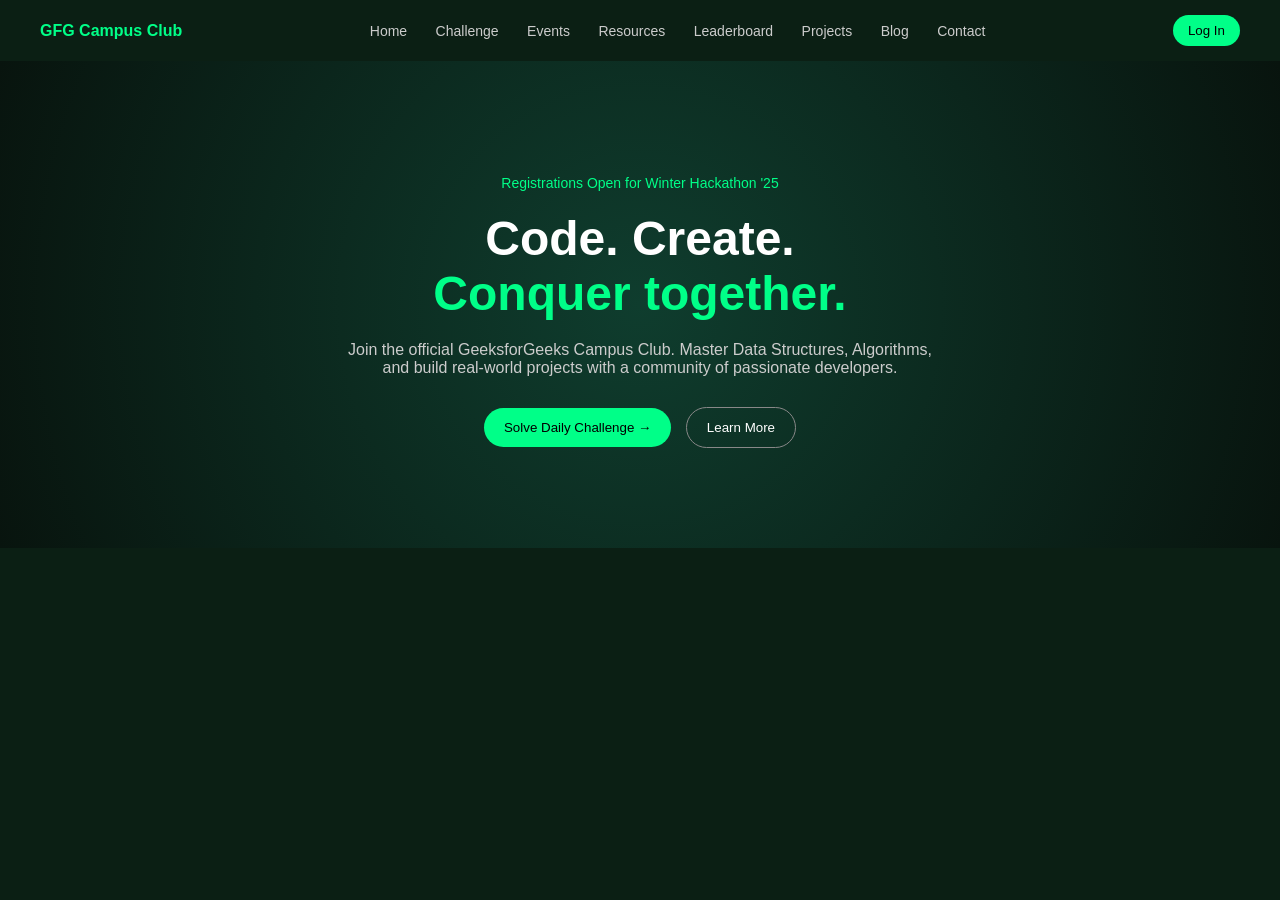
<file: index.html>
<!DOCTYPE html>
<html lang="en">
<head>
    <meta charset="UTF-8">
    <title>GFG Campus Club</title>
    <link rel="stylesheet" href="style.css">
</head>
<body>

<!-- Navbar -->
<header>
    <div class="logo">GFG Campus Club</div>
    <nav>
        <a href="#">Home</a>
        <a href="#">Challenge</a>
        <a href="#">Events</a>
        <a href="#">Resources</a>
        <a href="#">Leaderboard</a>
        <a href="#">Projects</a>
        <a href="#">Blog</a>
        <a href="#">Contact</a>
    </nav>
    <button class="login-btn">Log In</button>
</header>

<!-- Hero Section -->
<section class="hero">
    <p class="tag">Registrations Open for Winter Hackathon '25</p>

    <h1>
        Code. Create.<br>
        <span>Conquer together.</span>
    </h1>

    <p class="desc">
        Join the official GeeksforGeeks Campus Club. Master Data Structures,
        Algorithms, and build real-world projects with a community of passionate developers.
    </p>

    <div class="buttons">
        <button class="primary">Solve Daily Challenge →</button>
        <button class="secondary">Learn More</button>
    </div>
</section>

</body>
</html>
</file>
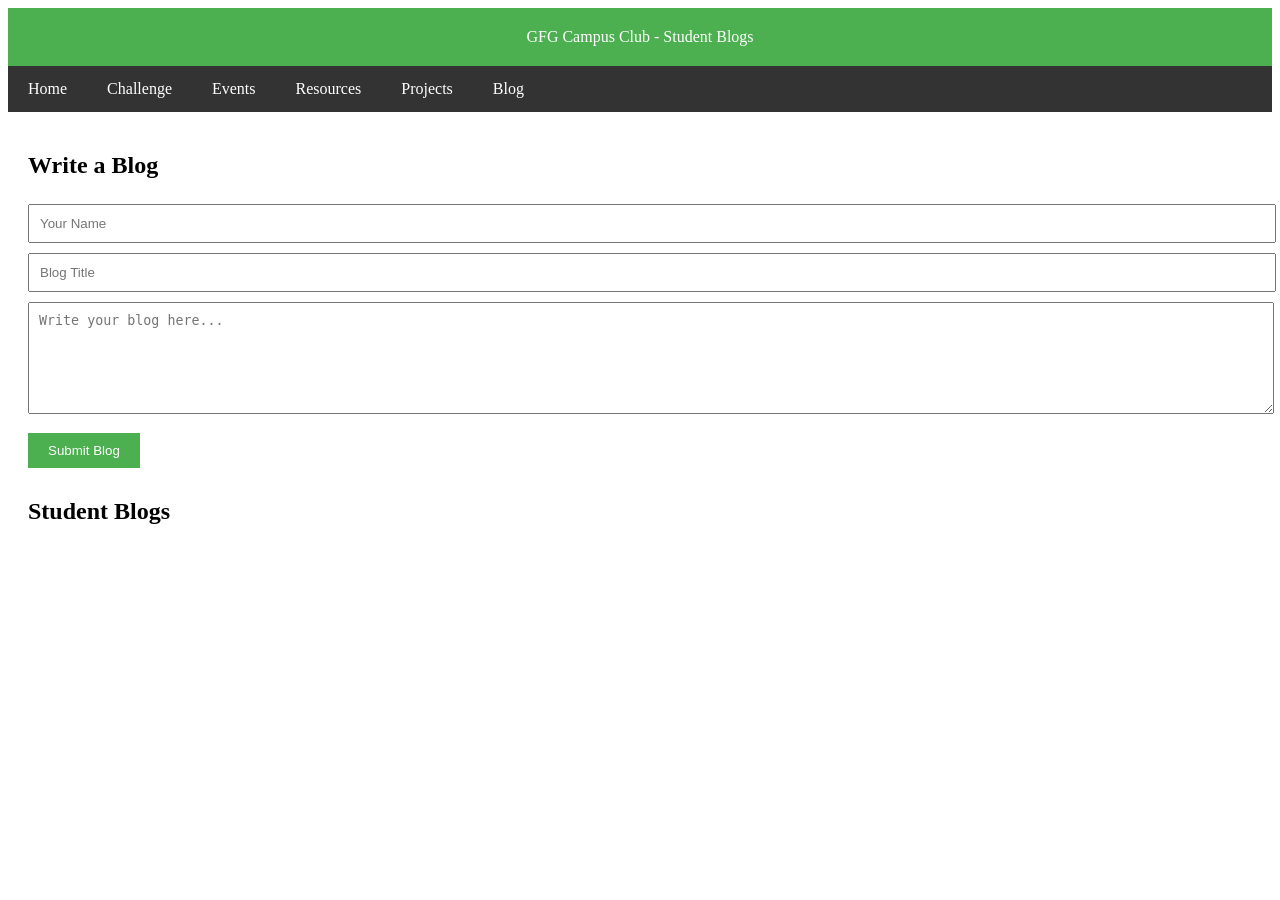
<file: blog.html>
<!DOCTYPE html>
<html lang="en">
<head>
    <meta charset="UTF-8">
    <meta name="viewport" content="width=device-width, initial-scale=1.0">
    <title>GFG Campus Club - Blog</title>
</head>
<body>

    <header style="background-color:#4CAF50; color:white; padding:20px; text-align:center;">
        GFG Campus Club - Student Blogs
    </header>

    <nav style="background-color:#333; overflow:hidden;">
        <a href="index.html" style="float:left; color:white; padding:14px 20px; text-decoration:none;">Home</a>
        <a href="challenge.html" style="float:left; color:white; padding:14px 20px; text-decoration:none;">Challenge</a>
        <a href="events.html" style="float:left; color:white; padding:14px 20px; text-decoration:none;">Events</a>
        <a href="resources.html" style="float:left; color:white; padding:14px 20px; text-decoration:none;">Resources</a>
        <a href="projects.html" style="float:left; color:white; padding:14px 20px; text-decoration:none;">Projects</a>
        <a href="blog.html" style="float:left; color:white; padding:14px 20px; text-decoration:none;">Blog</a>
    </nav>

    <div class="container" style="padding:20px;">

        <h2>Write a Blog</h2>
        <form id="blogForm" style="margin-bottom:30px;">
            <input type="text" id="author" placeholder="Your Name" required style="width:100%; padding:10px; margin:5px 0;">
            <input type="text" id="title" placeholder="Blog Title" required style="width:100%; padding:10px; margin:5px 0;">
            <textarea id="content" placeholder="Write your blog here..." rows="6" required style="width:100%; padding:10px; margin:5px 0;"></textarea>
            <button type="submit" style="padding:10px 20px; background-color:#4CAF50; color:white; border:none; cursor:pointer; margin-top:10px;">Submit Blog</button>
        </form>

        <h2>Student Blogs</h2>
        <div id="blogsContainer"></div>
    </div>

    <script>
        // Array to store blogs
        let blogs = [];

        const blogForm = document.getElementById("blogForm");
        const blogsContainer = document.getElementById("blogsContainer");

        // Function to render blogs
        function renderBlogs() {
            blogsContainer.innerHTML = "";
            blogs.forEach((blog, index) => {
                const blogDiv = document.createElement("div");
                blogDiv.style.background = "#f0f0f0";
                blogDiv.style.padding = "15px";
                blogDiv.style.margin = "10px 0";
                blogDiv.style.borderRadius = "8px";
                blogDiv.style.boxShadow = "0 2px 5px rgba(0,0,0,0.1)";

                const title = document.createElement("h3");
                title.textContent = blog.title;
                blogDiv.appendChild(title);

                const author = document.createElement("p");
                author.textContent = `By: ${blog.author}`;
                author.style.fontStyle = "italic";
                blogDiv.appendChild(author);

                const content = document.createElement("p");
                content.textContent = blog.content;
                blogDiv.appendChild(content);

                blogsContainer.appendChild(blogDiv);
            });
        }

        // Handle form submission
        blogForm.addEventListener("submit", function(e) {
            e.preventDefault();

            const author = document.getElementById("author").value;
            const title = document.getElementById("title").value;
            const content = document.getElementById("content").value;

            // Add blog to array
            blogs.unshift({ author, title, content }); // unshift to show newest first

            // Reset form
            blogForm.reset();

            // Render updated blogs
            renderBlogs();
        });
    </script>

</body>
</html>
</file>
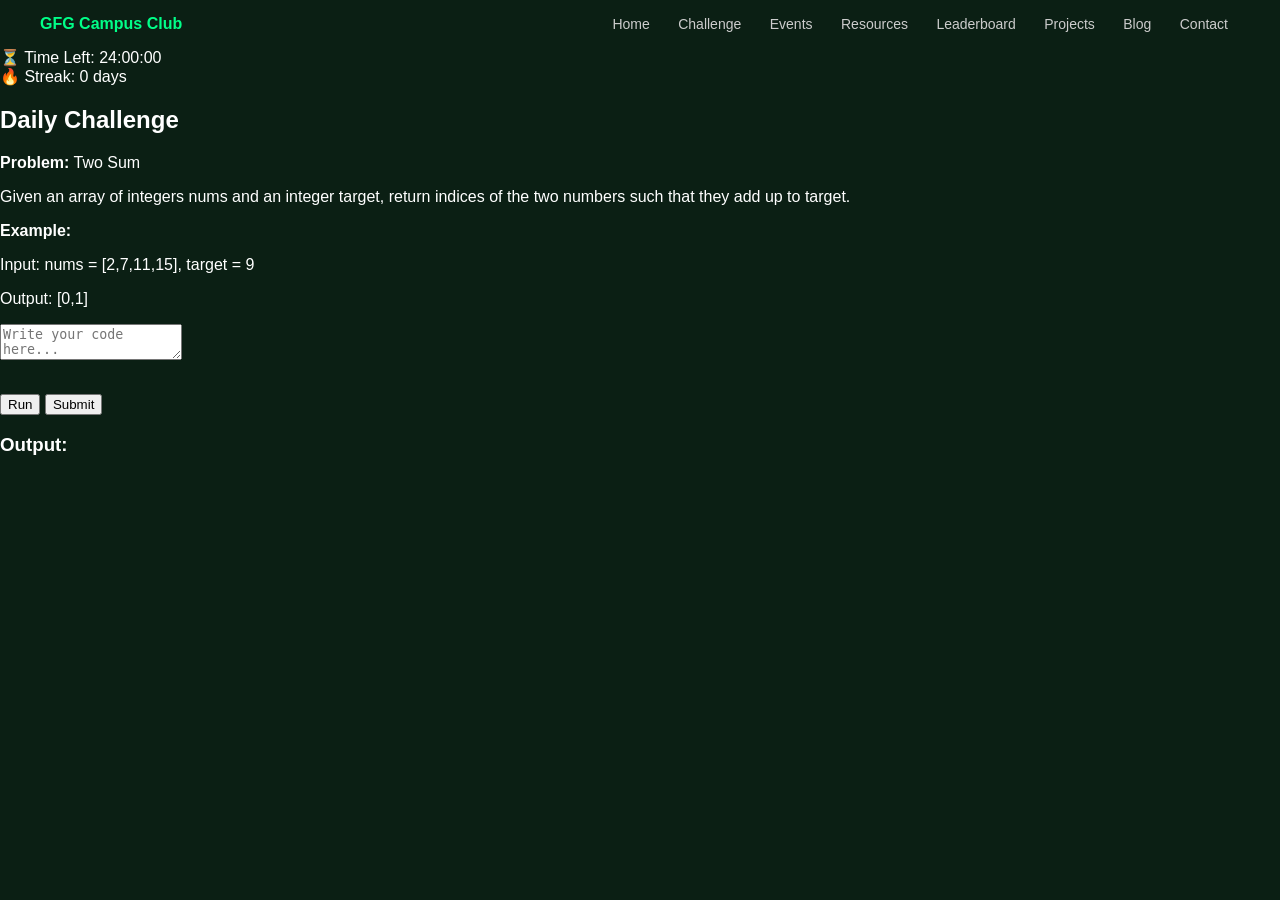
<file: challenge.html>
<!DOCTYPE html>
<html lang="en">
<head>
    <meta charset="UTF-8">
    <title>Daily Challenge</title>
    <link rel="stylesheet" href="style.css">
</head>
<body>

<header>
    <div class="logo">GFG Campus Club</div>
    <nav>
        <a href="index.html">Home</a>
        <a href="challenge.html">Challenge</a>
        <a href="events.html">Events</a>
        <a href="resources.html">Resources</a>
        <a href="leaderboard.html">Leaderboard</a>
        <a href="projects.html">Projects</a>
        <a href="blog.html">Blog</a>
        <a href="contact.html">Contact</a>
    </nav>
</header>

<section class="challenge-container">

    <!-- Timer + Streak -->
    <div class="top-bar">
        <div id="timer">⏳ Time Left: 24:00:00</div>
        <div id="streak">🔥 Streak: 0 days</div>
    </div>

    <!-- Question -->
    <div class="question-box">
        <h2>Daily Challenge</h2>
        <p><b>Problem:</b> Two Sum</p>
        <p>
            Given an array of integers nums and an integer target, return indices 
            of the two numbers such that they add up to target.
        </p>

        <p><b>Example:</b></p>
        <p>Input: nums = [2,7,11,15], target = 9</p>
        <p>Output: [0,1]</p>
    </div>

    <!-- Code Editor -->
    <div class="editor">
        <textarea id="code" placeholder="Write your code here..."></textarea>
    </div>

    <!-- Buttons -->
    <div class="buttons">
        <button onclick="runCode()">Run</button>
        <button onclick="submitCode()">Submit</button>
    </div>

    <!-- Output -->
    <div class="output">
        <h3>Output:</h3>
        <pre id="output"></pre>
    </div>

</section>

<script src="challenge.js"></script>

</body>
</html>
</file>
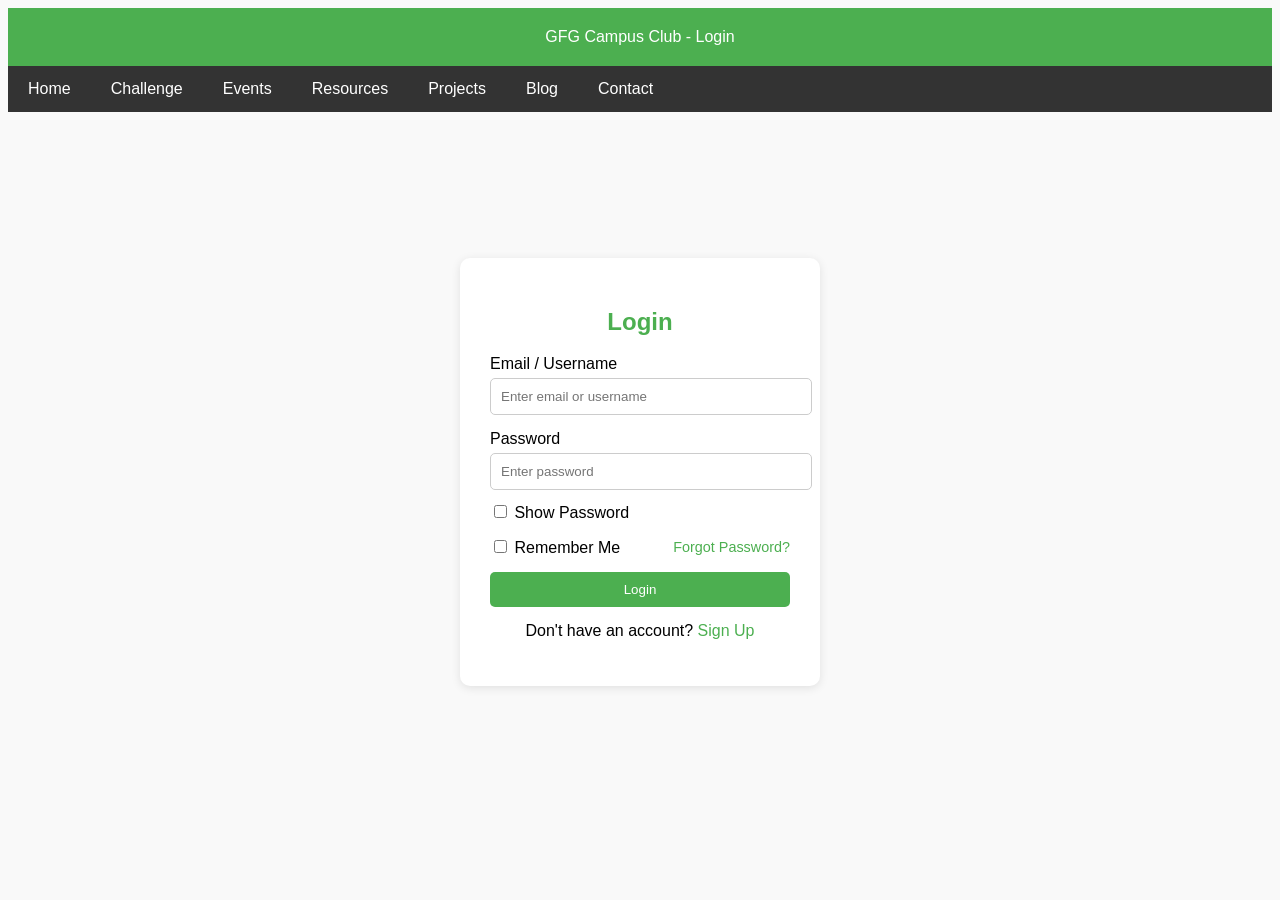
<file: login.html>
<!DOCTYPE html>
<html lang="en">
<head>
    <meta charset="UTF-8">
    <meta name="viewport" content="width=device-width, initial-scale=1.0">
    <title>Login - GFG Campus Club</title>
</head>
<body style="font-family:Arial, sans-serif; background-color:#f9f9f9;">

    <header style="background-color:#4CAF50; color:white; padding:20px; text-align:center;">
        GFG Campus Club - Login
    </header>

    <nav style="background-color:#333; overflow:hidden;">
        <a href="index.html" style="float:left; color:white; padding:14px 20px; text-decoration:none;">Home</a>
        <a href="challenge.html" style="float:left; color:white; padding:14px 20px; text-decoration:none;">Challenge</a>
        <a href="events.html" style="float:left; color:white; padding:14px 20px; text-decoration:none;">Events</a>
        <a href="resources.html" style="float:left; color:white; padding:14px 20px; text-decoration:none;">Resources</a>
        <a href="projects.html" style="float:left; color:white; padding:14px 20px; text-decoration:none;">Projects</a>
        <a href="blog.html" style="float:left; color:white; padding:14px 20px; text-decoration:none;">Blog</a>
        <a href="contact.html" style="float:left; color:white; padding:14px 20px; text-decoration:none;">Contact</a>
    </nav>

    <div class="container" style="display:flex; justify-content:center; align-items:center; height:80vh;">
        <form id="loginForm" style="background:white; padding:30px; border-radius:10px; box-shadow:0 2px 10px rgba(0,0,0,0.1); width:300px;">
            <h2 style="text-align:center; color:#4CAF50;">Login</h2>

            <label for="email">Email / Username</label>
            <input type="text" id="email" placeholder="Enter email or username" required style="width:100%; padding:10px; margin:5px 0 15px 0; border-radius:5px; border:1px solid #ccc;">

            <label for="password">Password</label>
            <input type="password" id="password" placeholder="Enter password" required style="width:100%; padding:10px; margin:5px 0 5px 0; border-radius:5px; border:1px solid #ccc;">
            <input type="checkbox" id="showPassword" style="margin-top:10px;"> Show Password

            <div style="margin:15px 0; display:flex; justify-content:space-between; align-items:center;">
                <label><input type="checkbox" id="rememberMe"> Remember Me</label>
                <a href="#" style="color:#4CAF50; text-decoration:none; font-size:0.9em;">Forgot Password?</a>
            </div>

            <button type="submit" style="width:100%; padding:10px; background-color:#4CAF50; color:white; border:none; border-radius:5px; cursor:pointer;">Login</button>

            <p style="text-align:center; margin-top:15px;">Don't have an account? <a href="signup.html" style="color:#4CAF50; text-decoration:none;">Sign Up</a></p>

            <p id="errorMsg" style="color:red; text-align:center; display:none;"></p>
        </form>
    </div>

    <script>
        const loginForm = document.getElementById("loginForm");
        const showPasswordCheckbox = document.getElementById("showPassword");
        const passwordInput = document.getElementById("password");
        const errorMsg = document.getElementById("errorMsg");

        // Toggle password visibility
        showPasswordCheckbox.addEventListener("change", () => {
            passwordInput.type = showPasswordCheckbox.checked ? "text" : "password";
        });

        // Handle login form submission
        loginForm.addEventListener("submit", (e) => {
            e.preventDefault();

            const email = document.getElementById("email").value.trim();
            const password = passwordInput.value.trim();

            // Simple validation
            if (email === "" || password === "") {
                errorMsg.textContent = "Please enter email/username and password.";
                errorMsg.style.display = "block";
                return;
            }

            // Example check (replace with actual authentication)
            if (email === "student@example.com" && password === "123456") {
                errorMsg.style.display = "none";
                alert("Login Successful!");
                // Redirect to home or dashboard
                window.location.href = "index.html";
            } else {
                errorMsg.textContent = "Invalid email/username or password!";
                errorMsg.style.display = "block";
            }
        });
    </script>

</body>
</html>
</file>
<file: style.css>
body {
    margin: 0;
    font-family: Arial, sans-serif;
    background: #0b1f14;
    color: white;
}

/* Navbar */
header {
    display: flex;
    justify-content: space-between;
    align-items: center;
    padding: 15px 40px;
    background: #0b1f14;
}

.logo {
    color: #00ff88;
    font-weight: bold;
}

nav a {
    margin: 0 12px;
    color: #ccc;
    text-decoration: none;
    font-size: 14px;
}

nav a:hover {
    color: #00ff88;
}

.login-btn {
    background: #00ff88;
    border: none;
    padding: 8px 15px;
    border-radius: 20px;
    cursor: pointer;
}

/* Hero Section */
.hero {
    text-align: center;
    padding: 100px 20px;
    background: radial-gradient(circle at center, #0f3d2e, #08140e);
}

.tag {
    color: #00ff88;
    font-size: 14px;
    margin-bottom: 20px;
}

h1 {
    font-size: 48px;
    margin: 10px 0;
}

h1 span {
    color: #00ff88;
}

.desc {
    max-width: 600px;
    margin: 20px auto;
    color: #ccc;
    font-size: 16px;
}

/* Buttons */
.buttons {
    margin-top: 30px;
}

.primary {
    background: #00ff88;
    border: none;
    padding: 12px 20px;
    margin-right: 10px;
    border-radius: 25px;
    cursor: pointer;
}

.secondary {
    background: transparent;
    border: 1px solid #888;
    padding: 12px 20px;
    border-radius: 25px;
    color: white;
    cursor: pointer;
}
</file>
